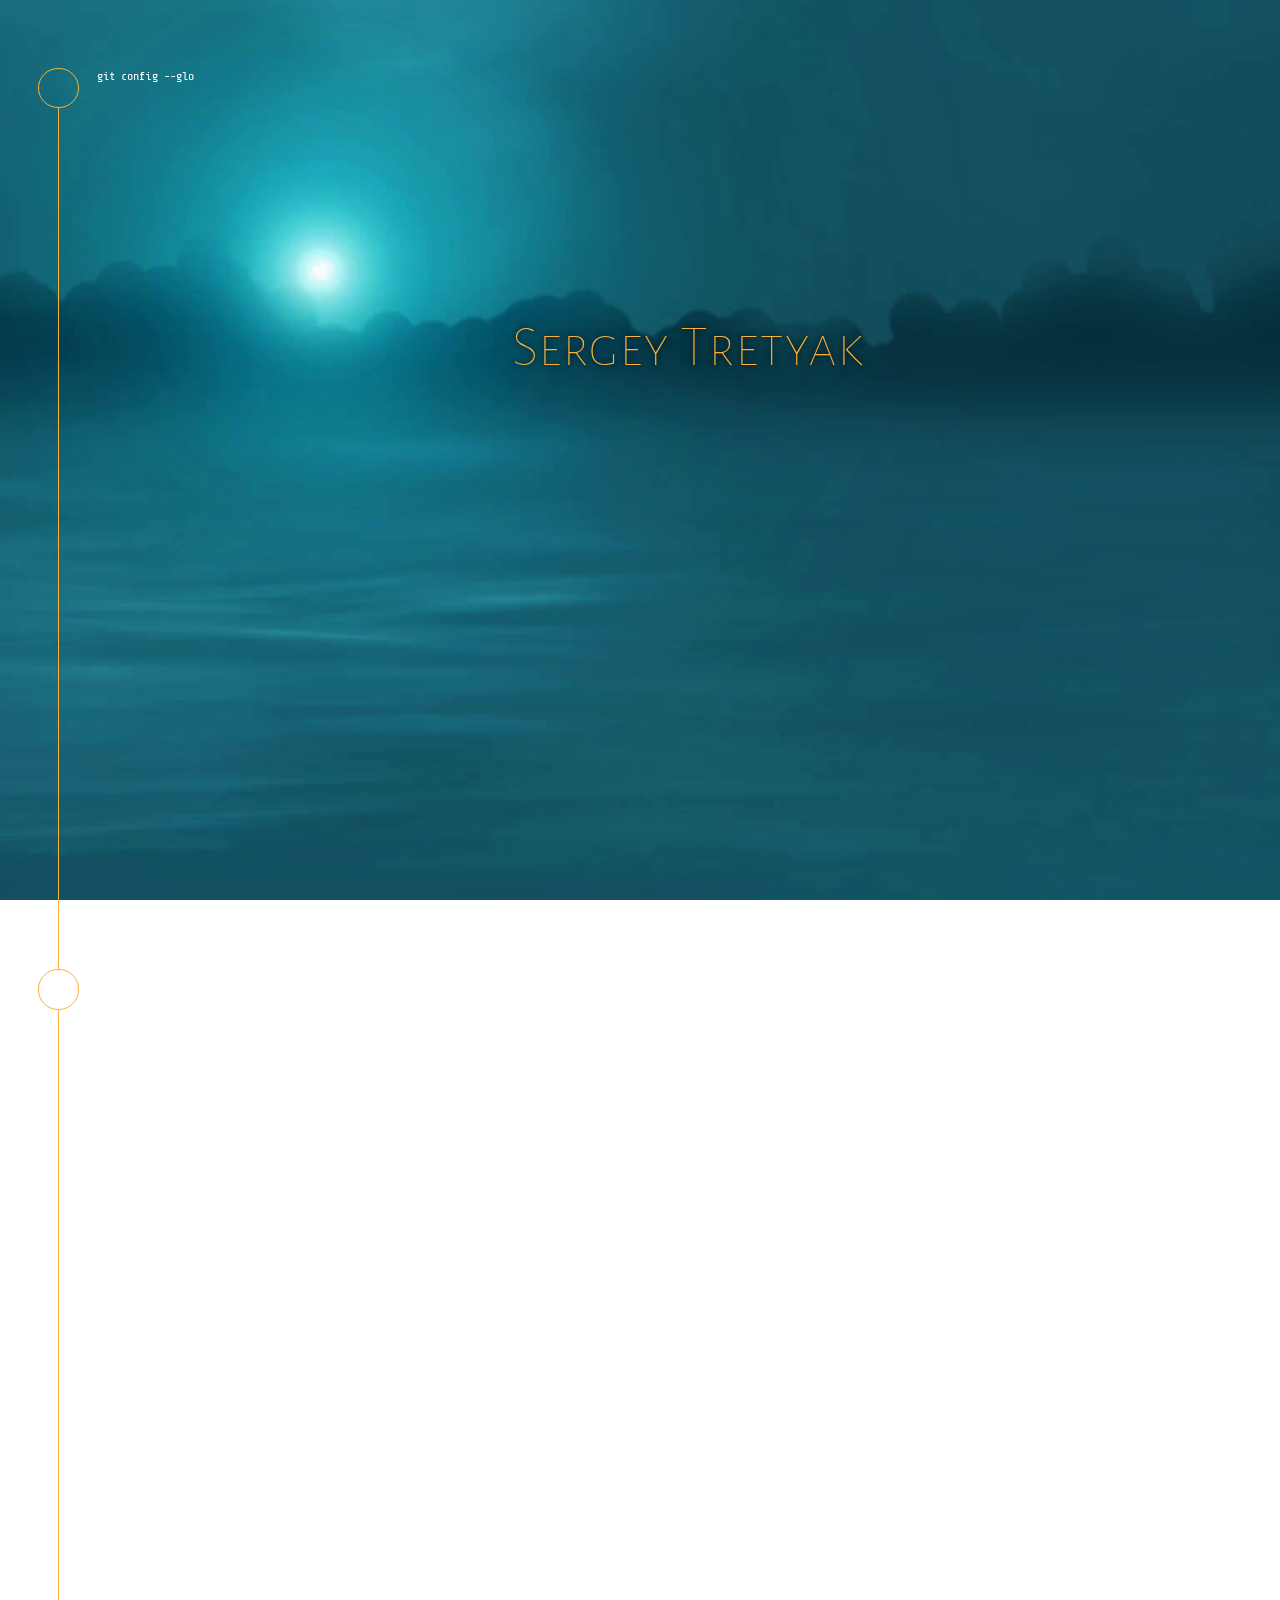
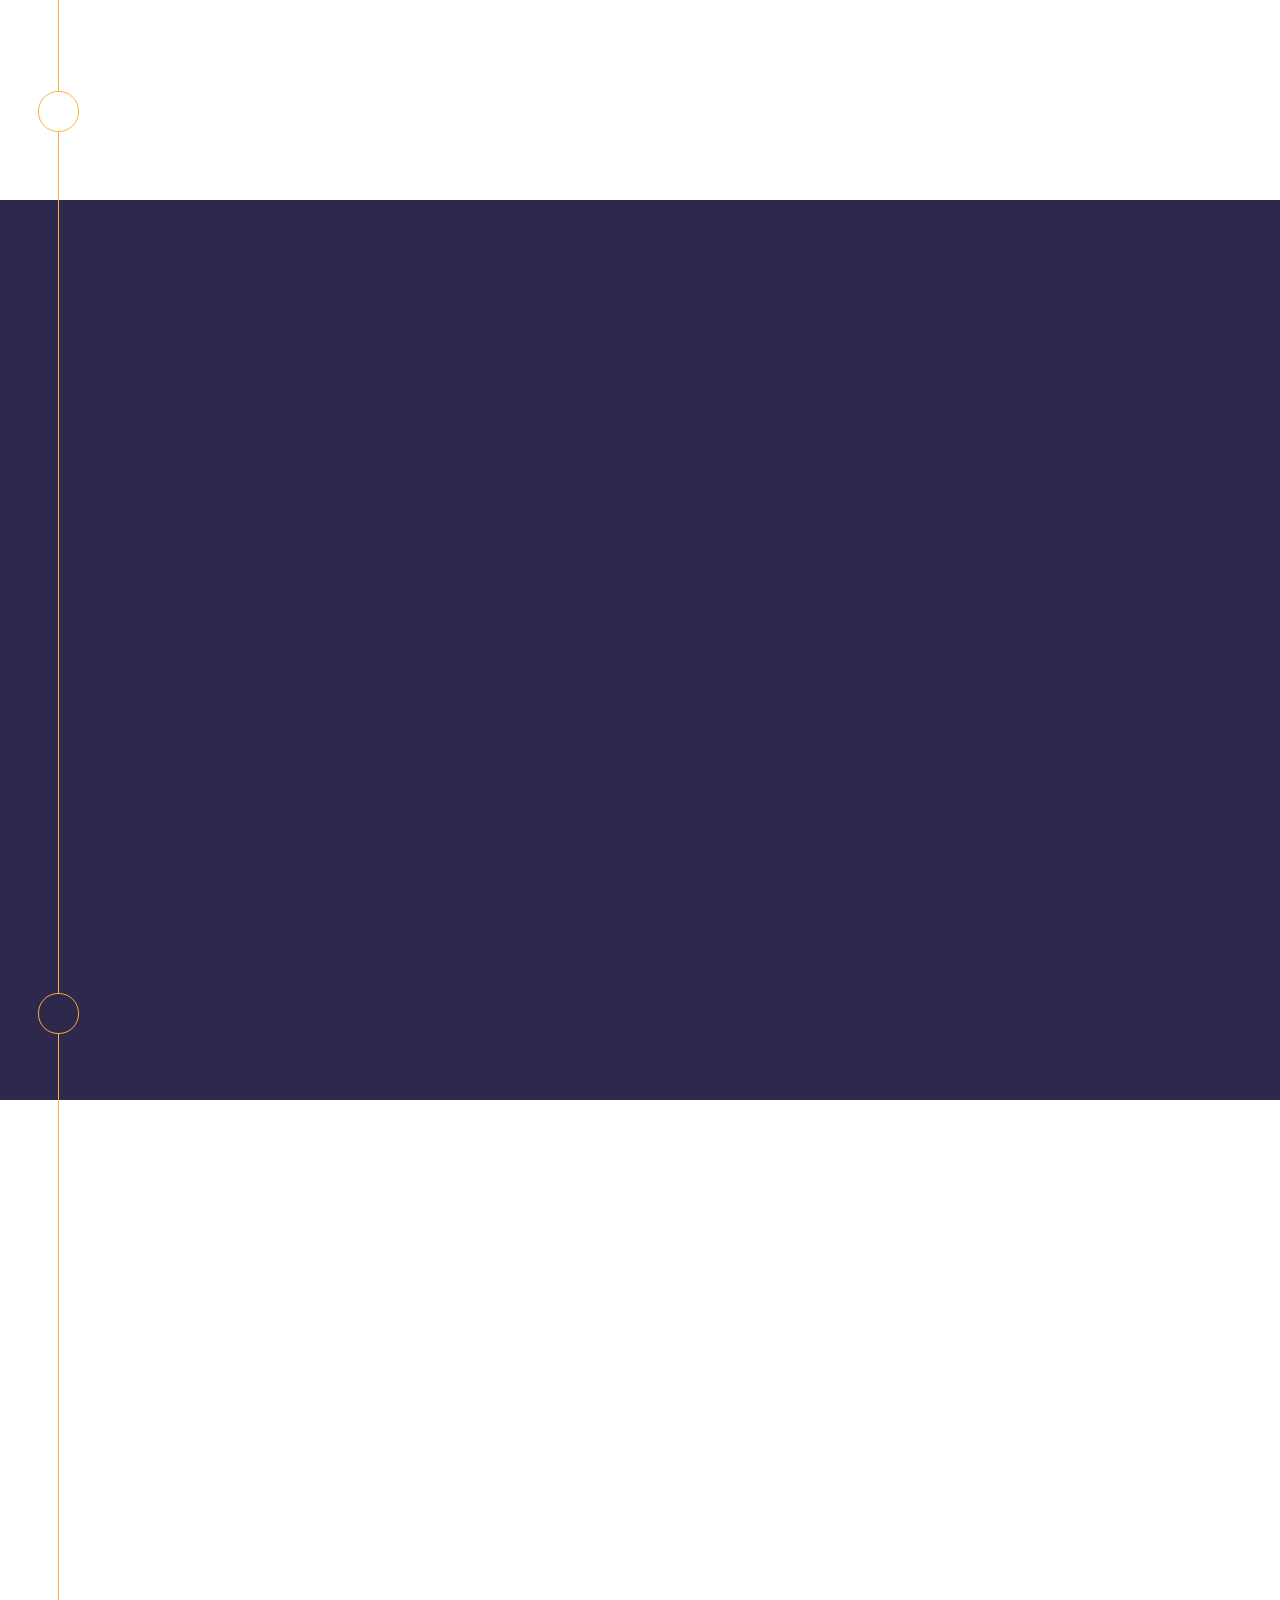
<file: index.html>
<!doctype html>
<html class="no-js" lang="">
<head>
    <meta charset="utf-8">
    <meta http-equiv="X-UA-Compatible" content="IE=edge,chrome=1">
    <title></title>
    <meta name="description" content="">
    <meta name="viewport" content="width=device-width, initial-scale=1">
    <link rel="apple-touch-icon" href="apple-touch-icon.png">

    <style>
        html {
          color: #222;
          font-size: 1em;
          line-height: 1.4;
        }

        .screen {
          overflow: hidden;
        }

        .cv-part:not(#statement-article) {
          background-color: rgba(55, 55, 55, 0.6);
          height: calc(92.5vh - 2em - 30px);
          margin: 10px;
          margin-top: calc(7.5vh + 2em);
          padding: 10px;
          position: relative;
        }

        .screen {
          height: 100vh;
          width: 100%;
        }

        @import url('https://fonts.googleapis.com/css?family=Alegreya|Alegreya+Sans+SC:100|Heebo:100,700|Share+Tech+Mono');

        p,
        ul {
          margin: 0;
        }

        .git-commands {
          color: white;
          font-family: 'Share Tech Mono', monospace;
          font-size: calc((50vw + 1409px) * 3/523);
        }

        #my-name {
          color: #FBB03B;
          font-family: 'Alegreya Sans SC', sans-serif;
          font-size: calc((50vw + 1409px) * 15/523);
          font-style: normal;
          font-weight: 100;
          height: calc(10em/9);
          line-height: calc(10em/9);
          margin: 0;
        }

        .my-link {
          color: #FAFAD2;
          font-family: 'Heebo', sans-serif;
          font-size: calc((50vw + 1409px) * 5/523);
          font-style: normal;
          font-weight: 100;
          height: calc(10em/5);
          line-height: calc(10em/5);
          text-decoration: none;
        }

        .part-header {
          color: #FAFAD2;
          font-family: 'Heebo', sans-serif;
          font-size: calc((50vw + 1409px) * 6/523);
          font-style: normal;
          line-height: calc(10em/6);
          margin: 0;
          text-decoration: underline;
          text-transform: uppercase;
        }

        .part-body {
          color: #FAFAD2;
          font-family: 'Alegreya', serif;
          font-size: calc((50vw + 1409px) * 6/523);
          font-style: normal;
          line-height: calc(10em/6);
          margin: 0;
          overflow: hidden;
        }

        .part-body:not(#statement-body) {
          position: absolute;
          top: calc(10em/6 + 10px);
        }

        .text-block {
          text-shadow: black 0 0 6px;
        }

        #welcome-screen {
          position: fixed;
          top: 0;
          z-index: 1;
        }

        .background-video-container {
          background-color: #135c6d;
          bottom: 0;
          left: 0;
          overflow: hidden;
          position: absolute;
          right: 0;
          top: 0;
          z-index: -1;
        }

        .text-block {
          padding-left: calc(50vw - 8em);
        }

        #me {
          height: 65vh;
          padding-top: 35vh;
        }

        #my-address {
          display: table;
        }

        .my-link {
          display: table-row;
          text-align: center;
        }

        #my-name {
          animation: appear 2.5s ease-in-out;
        }

        @keyframes appear {
          from {
            opacity: 0;
          }

          to {
            opacity: 1;
          }
        }

        #statement-article {
          margin-top: calc(30vh - 6.25em);
        }

        #education-screen {
          position: fixed;
          top: 0;
          z-index: 3;
        }

        #education-text-block {
          background-attachment: fixed;
          background-color: #93808a;
          background-image: url(../img/education.jpg);
          background-size: cover;
          border: 1px solid transparent;
          box-sizing: border-box;
          height: 100vh;
          overflow: hidden;
          width: 100%;
        }

        #hobby-screen {
          background-color: white;
          position: fixed;
          top: 0;
          transform: rotateZ(90deg);
          transform-origin: right bottom;
          z-index: 3;
        }

        #hobby-text-block {
          background-attachment: fixed;
          background-color: #93808a;
          background-image: url(../img/hobby.jpg);
          background-size: cover;
          border: 1px solid transparent;
          box-sizing: border-box;
          height: 100vh;
          overflow: hidden;
          transform: rotateZ(-90deg);
          transform-origin: right bottom;
          width: 100%;
        }

        .my-link,
        #statement-article,
        #my-address,
        #branch,
        #education-screen,
        #education-text-block,
        #education-article,
        #higher-education,
        #also-education {
          will-change: transform;
        }

        #screen-first {
          height: 200vh;
        }

        .trigger {
          position: absolute;
        }

        #trigger-contacts {
          top: 30vh;
        }

        .email {
          transform: translateX(-100vw);
        }

        .linkedin {
          transform: translateX(100vw);
        }



        #trigger-statement {
          top: 60vh;
        }

        #my-address {
          transform-origin: top left;
        }

        #statement-article {
          transform: translateY(100vh);
        }

        #git3 {
          opacity: 0;
        }

        #education-screen {
          transform: translateX(100vw);
        }

        #education-text-block {
          transform: translateX(-100vw);
        }

        #higher-education {
          height: 100%;
        }

        #also-education {
          height: 0;
        }

        #git5 {
          opacity: 0;
        }

        #branch {
          padding-left: 3vw;
          padding-top: 7.5vh;
          position: fixed;
          top: 0;
          will-change: transition;
          z-index: 10;
        }

        .branch-vertex {
          border: 1px solid #FBB03B;
          border-radius: 20px;
          height: 3vw;
          position: relative;
          width: 3vw;
        }

        .git-commands {
          left: 4.5vw;
          position: absolute;
          width: 30em;
          will-change: contents;
        }

        .branch-arc {
          background-color: #FBB03B;
          height: calc(100vh - 3vw);
          margin-left: 1.5vw;
          width: 1px;
        }

        #arc2,
        #arc4 {
          height: calc(80vh - 3vw);
        }

        @media (max-height:432px) {
          .part-header {
            font-size: calc((50vh + 1409px) * 5/523);
          }

          .part-body {
            font-size: calc((50vh + 1409px) * 5/523);
          }
        }

        @media (max-width:768px) {
          .background-video-container {
            background: url('../video/video_preview_large.jpg') center center/cover no-repeat;
          }

        @media (orientation:landscape) {
            .background-video-container {
              background: url('../video/video_preview_medium.jpg') center center/cover no-repeat;
            }
        }
        }

        @media (orientation:landscape) {
        @media (max-width:568px) {
            #education-text-block {
              background-image: url(../img/education-min.jpg);
            }
        }

        @media (max-width:768px) {
            #hobby-text-block {
              background-image: url(../img/hobby-small.jpg);
            }
        }

        @media (min-width:569px) and (max-width:768px) {
            #education-text-block {
              background-image: url(../img/education-small.jpg);
            }
        }

        @media (min-width:769px) and (max-width:1024px) {
            #education-text-block {
              background-image: url(../img/education-medium.jpg);
            }

            #hobby-text-block {
              background-image: url(../img/hobby-medium.jpg);
            }
        }

        @media (min-width:1025px) and (max-width:1366px) {
            #education-text-block {
              background-image: url(../img/education.jpg);
            }

            #hobby-text-block {
              background-image: url(../img/hobby.jpg);
            }
        }

        @media (min-width:1367px) {
            #education-text-block {
              background-image: url(../img/education-large.jpg);
            }

            #hobby-text-block {
              background-image: url(../img/hobby-large.jpg);
            }
        }
        }

        @media (orientation:portrait) {
        @media (max-height:427px) {
            #education-text-block {
              background-image: url(../img/education-min.jpg);
            }
        }

        @media (min-height:428px) and (max-height:577px) {
            #education-text-block {
              background-image: url(../img/education-small.jpg);
            }
        }

        @media (min-height:578px) and (max-height:769px) {
            #education-text-block {
              background-image: url(../img/education-medium.jpg);
            }
        }

        @media (min-height:770px) and (max-height:1026px) {
            #education-text-block {
              background-image: url(../img/education.jpg);
            }
        }

        @media (min-height:1027px) {
            #education-text-block {
              background-image: url(../img/education-large.jpg);
            }
        }

        @media (max-height:432px) {
            #hobby-text-block {
              background-image: url(../img/hobby-small.jpg);
            }
        }

        @media (min-height:433px) and (max-height:576px) {
            #hobby-text-block {
              background-image: url(../img/hobby-medium.jpg);
            }
        }

        @media (min-height:577px) and (max-height:768px) {
            #hobby-text-block {
              background-image: url(../img/hobby.jpg);
            }
        }

        @media (min-height:769px) {
            #hobby-text-block {
              background-image: url(../img/hobby-large.jpg);
            }
        }
        }

        html {
          font-family: sans-serif;
          -ms-text-size-adjust: 100%;
          -webkit-text-size-adjust: 100%;
        }

        body {
          margin: 0;
        }

        article,
        aside,
        section {
          display: block;
        }

        a {
          background-color: transparent;
        }

        h1 {
          font-size: 2em;
          margin: .67em 0;
        }

        small {
          font-size: 80%;
        }
    </style>

    <!--[if lt IE 9]>
    <script src="https://cdnjs.cloudflare.com/ajax/libs/html5shiv/3.7.3/html5shiv.min.js"></script>
    <script>window.html5 || document.write('<script src="js/vendor/html5shiv.js"><\/script>')</script>
    <![endif]-->
</head>

<body itemscope itemtype="http://schema.org/Person">

<section id="welcome-screen" class="screen">

    <div id="me" class="text-block">

        <address id="my-address">
            <h1 id="my-name" itemprop="name">Sergey Tretyak</h1>
            <a href="maito:serafim619@gmail.com" itemprop="email" class="email my-link">serafim619@gmail.com</a>
            <a href="https://www.linkedin.com/in/sergey-tretyak-10a98b11b/" class="linkedin my-link">LinkedIn</a>
        </address>

        <article id="statement-article" class="cv-part">
            <h2 class="part-header">Personal Statement</h2>
            <div id="statement-body" class="part-body">Team in one. Web development from design to frontend and backend.</div>
        </article>

    </div>

    <div class="background-video-container">
    </div>

</section>

<div id="screen-first" class="screen"></div>

<section id="work-screen" class="screen">

    <div id="work-text-block" class="text-block">

        <article id="work-article" class="cv-part">

            <h2 class="part-header">WORK EXPERIENCE</h2>

            <section id="current-work" class="part-body">
                <p><span itemprop="jobTitle">Web developer</span>: since January 2016</p>
                <p><span itemprop="worksFor">Upwork</span> – upwork.com</p>
                <br>
                <p>Responsibilities:</p>
                <ul>
                    <li>Frontend: HTML, CSS, JavaScript, TypeScript, Angular</li>
                    <li>Backend: PHP, Laravel, MySQL</li>
                    <li>Web design: Adobe Illustrator, Adobe Photoshop, Adobe Experience Design</li>
                </ul>
            </section>

            <section id="previous-work" class="part-body">
                <p>Customs inspector: June 2011 – January 2016</p>
                <p>Grodno Regional Customs - grt.customs.gov.by</p>
                <br>
                <p>Responsibilities:</p>
                <ul>
                    <li>Database administration</li>
                    <li>Query programming</li>
                    <li>VBA programming</li>
                </ul>
            </section>

        </article>

    </div>

</section>

<section id="education-screen" class="screen">

    <div id="education-text-block" class="text-block">

        <article id="education-article" class="cv-part">

            <h2 class="part-header">EDUCATION</h2>

            <section id="higher-education" class="part-body">
                <p>BA, mathematician, economist: September 2006 – June 2011</p>
                <p itemprop="alumniOf">Grodno State University</p>
                <p>Mathematics and Computer Science Faculty</p>
                <p>Economic Cybernetics Direction</p>
            </section>

            <section id="also-education" class="part-body">
                <p>Also studied as:</p>
                <ul>
                    <li>Artist, Art School: 1995 – 2004</li>
                    <li>Mathematician, Republican correspondence school at the Academy of Postgraduate Education: 2004 - 2006</li>
                </ul>
            </section>

        </article>

    </div>

</section>

<section id="hobby-screen" class="screen">

    <div id="hobby-text-block" class="text-block">

        <article id="hobby-article" class="cv-part">

            <h2 class="part-header">PERSONAL INTERESTS</h2>

            <ul id="hobby-list" class="part-body">
                <li>Painting</li>
                <li>English learning</li>
                <li>Sci-fi reading</li>
            </ul>

        </article>

    </div>

</section>

<aside id="branch">

    <div class="branch-vertex">
        <small id="git1" class="git-commands"></small>
    </div>
    <div id="arc1" class="branch-arc"></div>

    <div class="branch-vertex">
        <small id="git2" class="git-commands"></small>
    </div>
    <div id="arc2" class="branch-arc"></div>

    <div class="branch-vertex">
        <small id="git3" class="git-commands"></small>
    </div>
    <div id="arc3" class="branch-arc"></div>

    <div class="branch-vertex">
        <small id="git4" class="git-commands"></small>
    </div>
    <div id="arc4" class="branch-arc"></div>

    <div class="branch-vertex">
        <small id="git5" class="git-commands"></small>
    </div>
    <div id="arc5" class="branch-arc"></div>

    <div class="branch-vertex">
        <small id="git6" class="git-commands"></small>
    </div>

</aside>

<div id="trigger-contacts" class="trigger"></div>
<div id="trigger-statement" class="trigger"></div>
<div id="trigger-workscreen" class="trigger"></div>
<div id="trigger-prev-work" class="trigger"></div>
<div id="trigger-prev-work2" class="trigger"></div>
<div id="trigger-education" class="trigger"></div>
<div id="trigger-high-edu" class="trigger"></div>
<div id="trigger-also-edu" class="trigger"></div>
<div id="trigger-hobby" class="trigger"></div>

<script src="bundle.js"></script>

<!-- Google Analytics: change UA-XXXXX-X to be your site's ID. -->
<script>
  (function(b,o,i,l,e,r){b.GoogleAnalyticsObject=l;b[l]||(b[l]=
    function(){(b[l].q=b[l].q||[]).push(arguments)});b[l].l=+new Date;
    e=o.createElement(i);r=o.getElementsByTagName(i)[0];
    e.src='//www.google-analytics.com/analytics.js';
    r.parentNode.insertBefore(e,r)}(window,document,'script','ga'));
  ga('create','UA-XXXXX-X','auto');ga('send','pageview');
</script>
    <link href="https://fonts.googleapis.com/css?family=Alegreya|Alegreya+Sans+SC:100|Heebo:100,700|Share+Tech+Mono" rel="stylesheet">
    <link rel="stylesheet" href="css/normalize.min.css">
    <link rel="stylesheet" href="css/main.css">
</body>
</html>
</file>
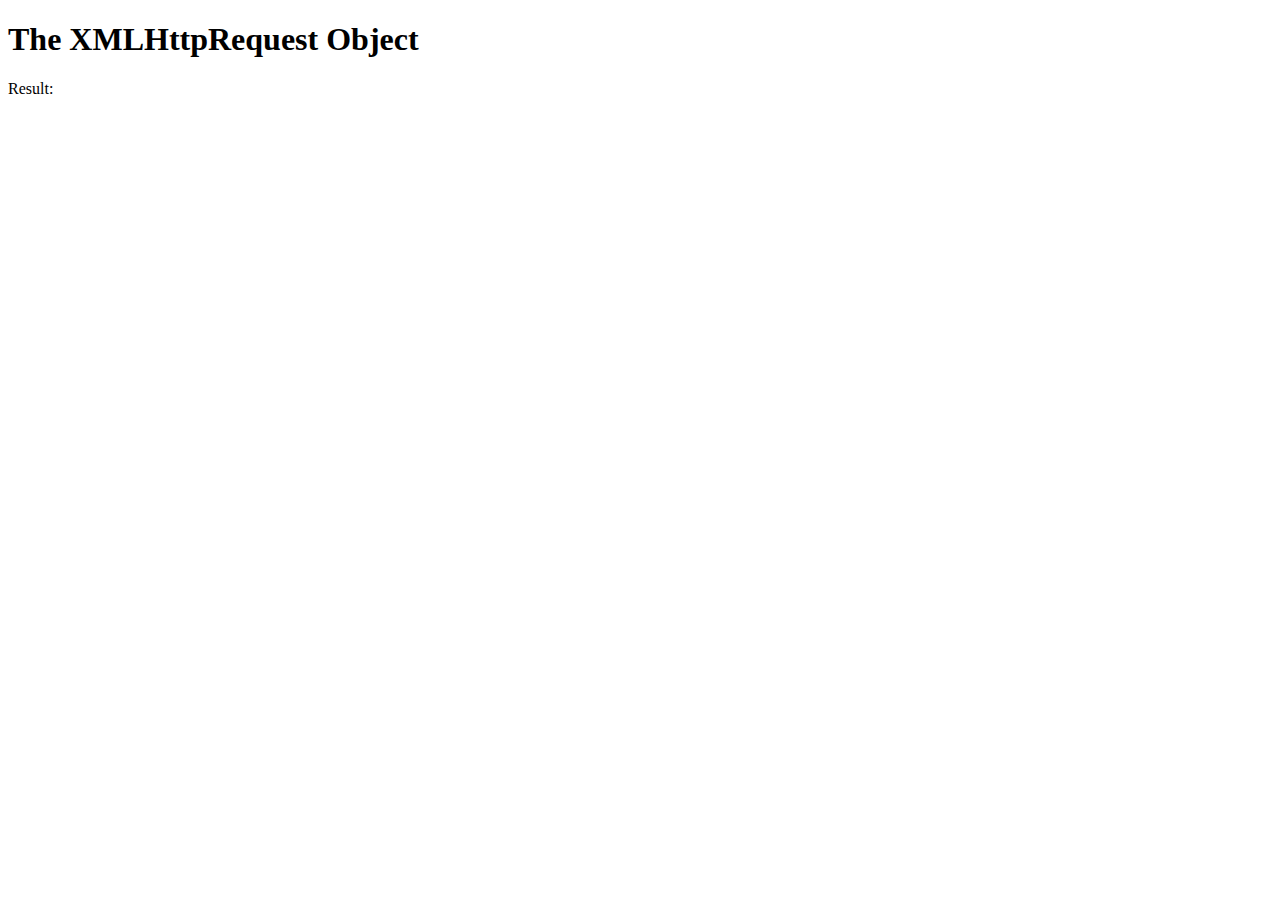
<file: test.html>
<!DOCTYPE html>
<html>
<body>

<h1>The XMLHttpRequest Object</h1>

<p>Result: <span id="txtHint"></span></p>

<script>
  getLocation();

  function getLocation() {
    var xhttp;
    xhttp = new XMLHttpRequest();
    xhttp.onload = function() {
      if (this.readyState == 4 && this.status == 200) {
        var response = /*JSON.parse(*/this.responseText/*)*/;
        if (response && response.city) {
          document.getElementById("txtHint").innerHTML = response;
        }
      }
    };
    xhttp.open("GET", "//freegeoip.net/json/?callback=?", true);
    xhttp.send();
  }
</script>

</body>
</html>
</file>
<file: css/main.css>
/*! HTML5 Boilerplate v5.0 | MIT License | http://h5bp.com/ */

html {
    color: #222;
    font-size: 1em;
    line-height: 1.4;
}

body {

}

.screen {
    overflow: hidden;
}

::-moz-selection {
    background: #b3d4fc;
    text-shadow: none;
}

::selection {
    background: #b3d4fc;
    text-shadow: none;
}

hr {
    display: block;
    height: 1px;
    border: 0;
    border-top: 1px solid #ccc;
    margin: 1em 0;
    padding: 0;
}

audio,
canvas,
iframe,
img,
svg,
video {
    vertical-align: middle;
}

fieldset {
    border: 0;
    margin: 0;
    padding: 0;
}

textarea {
    resize: vertical;
}

.browserupgrade {
    margin: 0.2em 0;
    background: #ccc;
    color: #000;
    padding: 0.2em 0;
}

.cv-part:not(#statement-article) {
    background-color: rgba(55, 55, 55, 0.6);
    height: calc(92.5vh - 2em - 30px);
    margin: 10px;
    margin-top: calc(7.5vh + 2em);
    padding: 10px;
    position: relative;
}

.screen {
    height: 100vh;
    width: 100%;
}

/* ====================================
   TYPOGRAPHY
   ==================================== */

@import url('https://fonts.googleapis.com/css?family=Alegreya|Alegreya+Sans+SC:100|Heebo:100,700|Share+Tech+Mono');

p, ul {
    margin: 0;
}

.git-commands {
    color: white;
    font-family: 'Share Tech Mono', monospace;
    font-size: calc((50vw + 1409px) * 3 / 523); /* about 12px when 1366px screen width, 9px - when 320px */
}

#my-name {
    color: #FBB03B;
    font-family: 'Alegreya Sans SC', sans-serif;
    font-size: calc((50vw + 1409px) * 15 / 523);
    font-style: normal;
    font-weight: 100;
    height: calc(10em / 9);
    line-height: calc(10em / 9);
    margin: 0;
}

.my-link {
    color: #FAFAD2;
    font-family: 'Heebo', sans-serif;
    font-size: calc((50vw + 1409px) * 5 / 523);
    font-style: normal;
    font-weight: 100;
    height: calc(10em / 5);
    line-height: calc(10em / 5);
    text-decoration: none;
}

.part-header {
    color: #FAFAD2;
    font-family: 'Heebo', sans-serif;
    font-size: calc((50vw + 1409px) * 6 / 523);
    font-style: normal;
    line-height: calc(10em / 6);
    margin: 0;
    text-decoration: underline;
    text-transform: uppercase;
}

.part-body {
    color: #FAFAD2;
    font-family: 'Alegreya', serif;
    font-size: calc((50vw + 1409px) * 6 / 523);
    font-style: normal;
    line-height: calc(10em / 6);
    margin: 0;
    overflow: hidden;
}

.part-body:not(#statement-body) {
    position: absolute;
    top: calc(10em / 6 + 10px);
}

.text-block {
    text-shadow: black 0 0 6px;
}

/* ====================================
   WELCOME SCREEN
   ==================================== */

#welcome-screen {
    position: fixed;
    top: 0;
    z-index: 1;
}

/* background video */

.background-video-container {
    background-color: #135c6d;
    bottom: 0;
    left: 0;
    overflow: hidden;
    position: absolute;
    right: 0;
    top: 0;
    z-index: -1;
}

.background-video {
    height: 100%;
    left: 0;
    position: absolute;
    top: 0;
    width: 100%;
}

/* text */

.text-block {
    padding-left: calc(50vw - 8em);
}

#me {
    height: 65vh;
    padding-top: 35vh;
}

#my-address {
    display: table;
}

.my-link {
    display: table-row;
    text-align: center;
}

#my-name {
    animation: appear 2.5s ease-in-out;
}

@keyframes appear {
    from {
        opacity: 0;
    }
    to {
        opacity: 1;
    }
}

#statement-article {
    margin-top: calc(30vh - 6.25em);
}

/* ====================================
   WORK SCREEN
   ==================================== */

#work-screen {
    z-index: 2;
}

#work-text-block {
    background-attachment: fixed;
    background-color: #2d284c;
    background-image: url(../img/work.jpg);
    background-size: cover;
    border: 1px solid transparent;
    box-sizing: border-box;
    height: 100vh;
    overflow: hidden;
    width: 100%;
}

/* ====================================
   EDUCATION SCREEN
   ==================================== */

#education-screen {
    position: fixed;
    top: 0;
    z-index: 3;
}

#education-text-block {
    background-attachment: fixed;
    background-color: #93808a;
    background-image: url(../img/education.jpg);
    background-size: cover;
    border: 1px solid transparent;
    box-sizing: border-box;
    height: 100vh;
    overflow: hidden;
    width: 100%;
}

/*5e4e41*/

/* ==========================================================================
   SCROLLMAGIC
   ========================================================================== */

#current-work,
#previous-work {
    will-change: opacity;
}

.my-link,
#statement-article,
#my-address,
#branch,
#work-article,
#education-screen,
#education-text-block,
#education-article,
#higher-education,
#also-education{
    will-change: transform;
}

#screen-first {
    height: 200vh;
}

.trigger {
    position: absolute;
}

#trigger-contacts {
    top: 30vh;
}

.email {
    transform: translateX(-100vw);
}

.linkedin {
    transform: translateX(100vw);
}

.email, .linkedin {
    transition: transform 0.3s ease-out;
}

.link-toggled {
    transform: translateX(0);
}

#trigger-statement {
    top: 60vh;
}

#my-address {
    transform-origin: top left;
}

#statement-article {
    transform: translateY(100vh);
}

#trigger-workscreen {
    top: 100vh;
}

.stage1 {
    transform: translateY(-100vh);
}

#work-article {
    transform: translateY(100vh);
}

#trigger-prev-work {
    top: 250vh;
}

.stage2 {
    transform: translateY(-180vh);
}

#git3 {
    opacity: 0;
}

#previous-work {
    opacity: 0;
}

#trigger-prev-work2 {
    top: calc(250vh + 200px);
}

#trigger-education {
    top: 400vh;
}

#education-screen {
    transform: translateX(100vw);
}

#education-text-block {
    transform: translateX(-100vw);
}

.stage3 {
    transform: translateY(-280vh);
}

#trigger-high-edu {
    top: calc(400vh + 1200px);
}

#higher-education {
    height: 100%;
}

#trigger-also-edu {
    top: calc(400vh + 1800px);
    height: 300vh;
    width: 1px;
}

#also-education {
    height: 0;
}

.stage4 {
    transform: translateY(-360vh);
}

#git5 {
    opacity: 0;
}

/* ==========================================================================
   BRANCH
   ========================================================================== */

#branch {
    padding-left: 3vw;
    padding-top: 7.5vh;
    position: fixed;
    top: 0;
    transition: transform 0.5s ease-in-out;
    will-change: transition;
    z-index: 10;
}

.branch-vertex {
    border: 1px solid #FBB03B;
    border-radius: 20px;
    height: 3vw;
    position: relative;
    width: 3vw;
}

.git-commands {
    left: 4.5vw;
    position: absolute;
    width: 30em;
    will-change: contents;
}

.branch-arc {
    background-color: #FBB03B;
    height: calc(100vh - 3vw);
    margin-left: 1.5vw;
    width: 1px;
}

#arc2, #arc4 {
    height: calc(80vh - 3vw);
}

/* ==========================================================================
   MEDIA QUERIES
   ========================================================================== */

@media (max-height: 432px) {

    .part-header {
        font-size: calc((50vh + 1409px) * 5 / 523);
    }

    .part-body {
        font-size: calc((50vh + 1409px) * 5 / 523);
    }

}

@media (min-aspect-ratio: 16/9) {
    .background-video {
        height: 300%;
        top: -100%;
    }
}

@media (max-aspect-ratio: 16/9) {
    .background-video {
        left: -100%;
        width: 300%;
    }
}

@media (max-width: 768px) {
    .background-video-container {
        background: url('../video/video_preview_large.jpg') center center / cover no-repeat;
    }

    @media (orientation: landscape) {
        .background-video-container {
            background: url('../video/video_preview_medium.jpg') center center / cover no-repeat;
        }
    }

    .background-video {
        display: none;
    }
}

@media (max-width: 568px) and (max-height: 427px) {
    #education-text-block {
        background-image: url(../img/education-min.jpg);
    }
    #work-text-block {
        background-image: url(../img/work-small.jpg);
    }
}

@media (min-width: 569px) and (max-width: 768px) and (max-height: 512px),
        (max-width: 768px) and (min-height: 428px) and (max-height: 512px) {
    #education-text-block {
        background-image: url(../img/education-small.jpg);
    }
    #work-text-block {
        background-image: url(../img/work-small.jpg);
    }
}

/* ==========================================================================
   Helper classes
   ========================================================================== */

.hidden {
    display: none !important;
    visibility: hidden;
}

.visuallyhidden {
    border: 0;
    clip: rect(0 0 0 0);
    height: 1px;
    margin: -1px;
    overflow: hidden;
    padding: 0;
    position: absolute;
    width: 1px;
}

.visuallyhidden.focusable:active,
.visuallyhidden.focusable:focus {
    clip: auto;
    height: auto;
    margin: 0;
    overflow: visible;
    position: static;
    width: auto;
}

.invisible {
    visibility: hidden;
}

.clearfix:before,
.clearfix:after {
    content: " ";
    display: table;
}

.clearfix:after {
    clear: both;
}

.clearfix {
    *zoom: 1;
}

/* ==========================================================================
   Print styles
   ========================================================================== */

@media print {
    *,
    *:before,
    *:after {
        background: transparent !important;
        color: #000 !important;
        box-shadow: none !important;
        text-shadow: none !important;
    }

    a,
    a:visited {
        text-decoration: underline;
    }

    a[href]:after {
        content: " (" attr(href) ")";
    }

    abbr[title]:after {
        content: " (" attr(title) ")";
    }

    a[href^="#"]:after,
    a[href^="javascript:"]:after {
        content: "";
    }

    pre,
    blockquote {
        border: 1px solid #999;
        page-break-inside: avoid;
    }

    thead {
        display: table-header-group;
    }

    tr,
    img {
        page-break-inside: avoid;
    }

    img {
        max-width: 100% !important;
    }

    p,
    h2,
    h3 {
        orphans: 3;
        widows: 3;
    }

    h2,
    h3 {
        page-break-after: avoid;
    }

    aside, .trigger {
        display: none;
    }

    .screen, .part-body {
        position: static;
    }

    .text-block {
        padding: 0;
    }

    #my-address,
    #statement-article,
    #work-article,
    #education-article {
        transform: none;
    }
}
</file>
